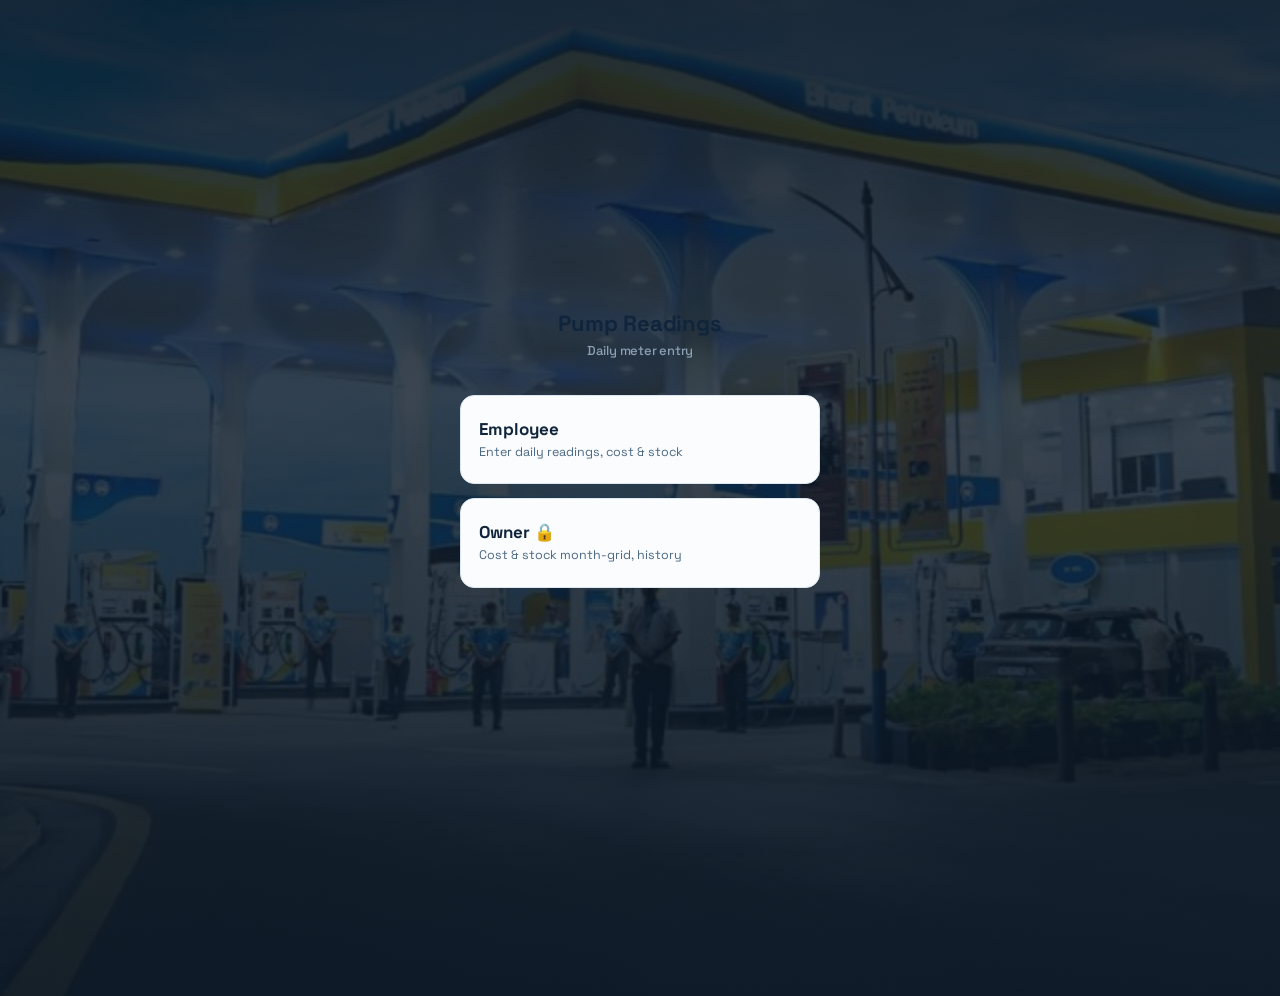
<file: frontend/index.html>
<!DOCTYPE html>
<html lang="en">
<head>
<meta charset="UTF-8">
<meta name="viewport" content="width=device-width, initial-scale=1.0, maximum-scale=1">
<title>Pump Readings</title>
<link rel="manifest" href="manifest.json">
<meta name="theme-color" content="#0b1428">
<meta name="mobile-web-app-capable" content="yes">
<meta name="apple-mobile-web-app-capable" content="yes">
<link rel="icon" type="image/png" sizes="192x192" href="icon-192.png">
<link rel="apple-touch-icon" href="icon-192.png">
<link rel="preconnect" href="https://fonts.googleapis.com">
<link rel="preconnect" href="https://fonts.gstatic.com" crossorigin>
<link href="https://fonts.googleapis.com/css2?family=Space+Grotesk:wght@400;500;600;700&family=IBM+Plex+Mono:wght@400;500;600&display=swap" rel="stylesheet">
<link rel="stylesheet" href="styles.css?v=20261110e">
</head>
<body>

<div class="role-screen" id="roleScreen">
  <div class="role-screen-inner">
    <div class="role-brand">Pump Readings<small>Daily meter entry</small></div>
    <div class="role-cards">
      <button class="role-card" id="roleEmployeeBtn">
        <div class="role-card-title">Employee</div>
        <div class="role-card-sub">Enter daily readings, cost &amp; stock</div>
      </button>
      <button class="role-card owner" id="roleOwnerBtn">
        <div class="role-card-title">Owner 🔒</div>
        <div class="role-card-sub">Cost &amp; stock month-grid, history</div>
      </button>
    </div>
    <div id="roleOwnerGate"></div>
  </div>
</div>

<div class="wrap hidden" id="appWrap">
  <header class="top">
    <div class="brand-row">
      <div class="brand">Pump Readings<small>Daily meter entry</small></div>
      <div style="display:flex;align-items:center;gap:8px;">
        <button class="switch-role-btn" id="switchRoleBtn">Switch</button>
        <span id="statusChip" class="status-chip new">&mdash;</span>
      </div>
    </div>
    <div class="tabs" id="tabBar"></div>
  </header>

  <main>
    <div id="view-summary" class="hidden">
      <div id="summaryBody"></div>
    </div>

    <div id="view-entry">
      <div id="missingDaysNote" class="hidden"></div>
      <div class="date-row">
        <input type="date" id="dateInput">
      </div>
      <div id="entryBody"><div class="loading">Loading&hellip;</div></div>
    </div>

    <div id="view-cost" class="hidden">
      <div id="costBody"><div class="loading">Loading&hellip;</div></div>
    </div>

    <div id="view-stock" class="hidden">
      <div id="stockBody"><div class="loading">Loading&hellip;</div></div>
    </div>

    <div id="view-sales" class="hidden">
      <div id="salesBody"><div class="loading">Loading&hellip;</div></div>
    </div>

    <div id="view-analysis" class="hidden">
      <div id="analysisBody"><div class="loading">Loading&hellip;</div></div>
    </div>

    <div id="view-ai" class="hidden">
      <div id="aiBody"></div>
    </div>
  </main>
</div>

<div class="savebar hidden" id="savebar">
  <div class="savebar-inner">
    <button class="save-btn" id="saveBtn" disabled>Save today's readings</button>
    <div class="save-msg" id="saveMsg"></div>
  </div>
</div>

<div class="fc-modal-backdrop" id="fcModalBackdrop">
  <div class="fc-modal-card">
    <div class="fc-modal-title" id="fcModalTitle">Confirm change</div>
    <div class="fc-modal-body" id="fcModalBody"></div>
    <div class="fc-modal-actions">
      <button class="fc-btn-cancel" id="fcModalCancel">Cancel</button>
      <button class="fc-btn-confirm" id="fcModalConfirm">Confirm</button>
    </div>
  </div>
</div>
<div class="fc-toast" id="fcToast"></div>

<script src="app.js?v=20261110e"></script>
</body>
</html>
</file>
<file: frontend/styles.css>
:root {
  --bg: #0B1826;
  --surface: rgba(28, 51, 80, 0.50);
  --surface-raised: rgba(40, 68, 103, 0.62);
  --glass-blur: blur(22px) saturate(165%);
  --glass-edge: inset 0 1px 0 rgba(255,255,255,.07), inset 0 0 0 1px rgba(255,255,255,.05);
  --line: rgba(166, 191, 219, 0.22);
  --text: #EEF2F7;
  --text-dim: #8CA2BA;
  --text-faint: #57718C;
  --petrol: #D4AF37;
  --petrol-dim: #3A2F14;
  --diesel: #5B8FC4;
  --diesel-dim: #1A3150;
  --alert: #E8615C;
  --alert-dim: #3F201F;
  --ok: #3FAE8A;
  --radius: 14px;
  --pump-photo: url("pump-photo.jpg");
  --font-ui: 'Space Grotesk', system-ui, sans-serif;
  --font-num: 'IBM Plex Mono', 'SFMono-Regular', Menlo, monospace;
}
:root:not([data-theme="light"]) { color-scheme: dark; }
:root[data-theme="light"] {
  --bg: #F5F8FB;
  --surface: #FFFFFF;
  --surface-raised: #FAFCFE;
  --line: #DCE6F0;
  --text: #10253B;
  --text-dim: #4C6882;
  --text-faint: #8CA0B4;
  --petrol-dim: #F3E6C0;
  --diesel-dim: #DCE9F5;
  --alert-dim: #FBDAD9;
  color-scheme: light;
}
@media (prefers-color-scheme: light) {
  :root:not([data-theme="dark"]) {
    --bg: #F5F8FB;
    --surface: #FFFFFF;
    --surface-raised: #FAFCFE;
    --line: #DCE6F0;
    --text: #10253B;
    --text-dim: #4C6882;
    --text-faint: #8CA0B4;
    --petrol-dim: #F3E6C0;
    --diesel-dim: #DCE9F5;
    --alert-dim: #FBDAD9;
    color-scheme: light;
  }
}
* { box-sizing: border-box; }
h1, h2, h3, h4, h5, h6 { text-align: center; }
html, body { margin: 0; padding: 0; }
body {
  background:
    linear-gradient(180deg, rgba(11,24,38,.91), rgba(11,24,38,.80) 40%, rgba(11,24,38,.95)),
    var(--pump-photo) center 32% / cover no-repeat;
  background-color: var(--bg);
  color: var(--text);
  font-family: var(--font-ui);
  min-height: 100vh;
  padding-bottom: 96px;
}
:root[data-theme="light"] body {
  background:
    linear-gradient(180deg, rgba(245,248,251,.90), rgba(245,248,251,.78) 40%, rgba(245,248,251,.96)),
    var(--pump-photo) center 32% / cover no-repeat;
}
.wrap { max-width: 640px; margin: 0 auto; padding: 0 16px; }

header.top {
  position: sticky; top: 0; z-index: 20;
  background: var(--bg);
  border-bottom: 1px solid var(--line);
  padding: 17px 0 12px;
}
header.top::before {
  content: ''; position: absolute; top: 0; left: 0; right: 0; height: 2px;
  background: var(--petrol);
}
.brand-row { display: flex; align-items: baseline; justify-content: space-between; gap: 12px; }
.brand { font-size: 19px; font-weight: 700; letter-spacing: -0.01em; }
.brand small { display: block; font-size: 12px; font-weight: 500; color: var(--text-faint); margin-top: 1px; }
.tabs { display: flex; gap: 4px; margin-top: 12px; background: var(--surface); backdrop-filter: var(--glass-blur); -webkit-backdrop-filter: var(--glass-blur); box-shadow: var(--glass-edge); border-radius: 10px; padding: 3px; }
.tab {
  flex: 1; text-align: center; padding: 8px 0; border-radius: 8px;
  font-size: 13px; font-weight: 600; color: var(--text-dim); cursor: pointer; user-select: none;
  border: none; background: transparent; font-family: var(--font-ui);
}
.tab.active {
  background: var(--surface-raised); backdrop-filter: var(--glass-blur); -webkit-backdrop-filter: var(--glass-blur); color: var(--text);
  box-shadow: inset 0 -2px 0 var(--petrol), inset 0 1px 0 rgba(255,255,255,.07), 0 1px 2px rgba(0,0,0,.2);
}
.tabs { overflow-x: auto; -webkit-overflow-scrolling: touch; scrollbar-width: none; }
.tabs::-webkit-scrollbar { display: none; }
.tab { flex-shrink: 0; padding-left: 14px; padding-right: 14px; }

.date-row { display: flex; align-items: center; gap: 10px; margin-top: 14px; }
.date-row input[type=date] {
  flex: 1; background: var(--surface); backdrop-filter: var(--glass-blur); -webkit-backdrop-filter: var(--glass-blur); box-shadow: var(--glass-edge); border: 1px solid var(--line); color: var(--text);
  font-family: var(--font-num); font-size: 15px; padding: 10px 12px; border-radius: 10px;
}
.status-chip {
  font-size: 11px; font-weight: 600; padding: 5px 10px; border-radius: 999px; white-space: nowrap;
  letter-spacing: .01em;
}
.status-chip.new { background: var(--surface); backdrop-filter: var(--glass-blur); -webkit-backdrop-filter: var(--glass-blur); box-shadow: var(--glass-edge); color: var(--text-faint); border: 1px dashed var(--line); }
.status-chip.saved { background: var(--diesel-dim); color: var(--diesel); }
.status-chip.review { background: var(--alert-dim); color: var(--alert); }

main { padding-top: 18px; }

.section-label {
  display: flex; align-items: center; justify-content: center; gap: 8px;
  font-size: 12px; font-weight: 600; text-transform: none;
  color: var(--text-dim); margin: 22px 0 10px;
}
.section-label .dot { width: 8px; height: 8px; border-radius: 50%; }
.section-label.petrol .dot { background: var(--petrol); }
.section-label.diesel .dot { background: var(--diesel); }

.pump-card {
  background: var(--surface); backdrop-filter: var(--glass-blur); -webkit-backdrop-filter: var(--glass-blur); box-shadow: var(--glass-edge); border: 1px solid var(--line); border-radius: var(--radius);
  padding: 14px 14px 16px; margin-bottom: 10px; transition: border-color .15s;
}
.pump-card.flag { border-color: var(--alert); }
.pump-head { display: flex; align-items: center; justify-content: space-between; margin-bottom: 12px; }
.pump-name { font-weight: 600; font-size: 14.5px; }
.pump-litres { font-family: var(--font-num); font-size: 14px; font-weight: 500; color: var(--text-dim); }
.pump-litres.flag { color: var(--alert); font-weight: 600; }

.field-grid { display: grid; grid-template-columns: 1fr 1fr 1fr; gap: 8px; }
.field label {
  display: block; font-size: 10.5px; font-weight: 600; color: var(--text-faint);
  margin-bottom: 5px; letter-spacing: .02em;
}
.field input {
  width: 100%; background: var(--bg); border: 1px solid var(--line); color: var(--text);
  font-family: var(--font-num); font-size: 15px; font-weight: 500; padding: 9px 8px;
  border-radius: 8px; -moz-appearance: textfield;
}
.field input:focus { outline: none; border-color: var(--petrol); }
.field input::-webkit-outer-spin-button, .field input::-webkit-inner-spin-button { -webkit-appearance: none; margin: 0; }
.field input:read-only { color: var(--text-dim); background: var(--surface-raised); backdrop-filter: var(--glass-blur); -webkit-backdrop-filter: var(--glass-blur); box-shadow: var(--glass-edge); }

.flag-note {
  margin-top: 10px; padding: 9px 10px; background: var(--alert-dim); border-radius: 8px;
  font-size: 12.5px; color: var(--alert); line-height: 1.4;
}
.flag-note label { display: flex; align-items: flex-start; gap: 7px; margin-top: 7px; cursor: pointer; color: var(--text); font-weight: 500; }
.flag-note input[type=checkbox] { margin-top: 2px; accent-color: var(--alert); width: 15px; height: 15px; flex-shrink: 0; }

.name-field { margin-top: 16px; }
.name-field label { display: block; font-size: 12px; font-weight: 600; color: var(--text-dim); margin-bottom: 6px; }
.name-field input {
  width: 100%; background: var(--surface); backdrop-filter: var(--glass-blur); -webkit-backdrop-filter: var(--glass-blur); box-shadow: var(--glass-edge); border: 1px solid var(--line); color: var(--text);
  font-family: var(--font-ui); font-size: 15px; padding: 11px 12px; border-radius: 10px;
}
.name-field input:focus { outline: none; border-color: var(--petrol); }

.savebar {
  position: fixed; left: 0; right: 0; bottom: 0; z-index: 30;
  background: linear-gradient(to top, var(--bg) 60%, transparent);
  padding: 18px 16px 16px;
}
.savebar-inner { max-width: 640px; margin: 0 auto; }
.save-btn {
  width: 100%; padding: 15px; border-radius: 12px; border: none;
  background: var(--petrol); color: #152A41; font-family: var(--font-ui);
  font-size: 15px; font-weight: 700; cursor: pointer; letter-spacing: .01em;
}
.save-btn:disabled { opacity: .5; cursor: not-allowed; }
.save-btn.pending-review { background: var(--alert); color: #2E0F0F; }
.save-msg { text-align: center; font-size: 12px; color: var(--text-dim); margin-top: 8px; min-height: 16px; }
.save-msg.err { color: var(--alert); }
.save-msg.ok { color: var(--ok); }

/* History */
.hist-row {
  display: flex; align-items: center; gap: 12px; padding: 13px 14px;
  background: var(--surface); backdrop-filter: var(--glass-blur); -webkit-backdrop-filter: var(--glass-blur); box-shadow: var(--glass-edge); border: 1px solid var(--line); border-radius: 12px; margin-bottom: 8px;
  cursor: pointer;
}
.hist-dot { width: 9px; height: 9px; border-radius: 50%; flex-shrink: 0; }
.hist-dot.ok { background: var(--ok); }
.hist-dot.review { background: var(--alert); }
.hist-date { font-family: var(--font-num); font-size: 14px; font-weight: 500; width: 88px; flex-shrink: 0; }
.hist-fig { font-family: var(--font-num); font-size: 13px; color: var(--text-dim); flex: 1; }
.hist-fig b { color: var(--text); font-weight: 500; }
.hist-who { font-size: 11px; color: var(--text-faint); }
.empty-state { text-align: center; padding: 48px 20px; color: var(--text-faint); font-size: 13.5px; line-height: 1.6; }

.hist-filter-row { display: flex; gap: 8px; margin-bottom: 14px; }
.hist-filter-row input[type=date] {
  flex: 1; background: var(--surface); backdrop-filter: var(--glass-blur); -webkit-backdrop-filter: var(--glass-blur); box-shadow: var(--glass-edge); border: 1px solid var(--line); color: var(--text);
  font-family: var(--font-num); font-size: 13.5px; padding: 9px 10px; border-radius: 9px;
}

.loading { text-align: center; padding: 60px 20px; color: var(--text-faint); font-size: 13px; }
.hidden { display: none !important; }

::selection { background: var(--petrol-dim); }

.owner-chip {
  font-size: 10.5px; font-weight: 700; letter-spacing: .03em; color: var(--petrol);
  background: var(--petrol-dim); padding: 4px 8px; border-radius: 6px; margin-left: 6px;
}

/* Generic simple entry form (cost / stock) */
.simple-form { background: var(--surface); backdrop-filter: var(--glass-blur); -webkit-backdrop-filter: var(--glass-blur); box-shadow: var(--glass-edge); border: 1px solid var(--line); border-radius: var(--radius); padding: 16px; margin-top: 4px; }
.simple-form .field { margin-bottom: 12px; }
.simple-form label { display: block; font-size: 11.5px; font-weight: 600; color: var(--text-dim); margin-bottom: 6px; }
.simple-form input, .simple-form select, .simple-form textarea {
  width: 100%; background: var(--bg); border: 1px solid var(--line); color: var(--text);
  font-family: var(--font-ui); font-size: 14.5px; padding: 10px 11px; border-radius: 9px;
}
.simple-form input:focus, .simple-form select:focus, .simple-form textarea:focus { outline: none; border-color: var(--petrol); }
.simple-form .two-col { display: grid; grid-template-columns: 1fr 1fr; gap: 10px; }
.fuel-block { border: 1px solid var(--line); border-radius: 12px; padding: 12px; margin-bottom: 10px; }
.fuel-block-title { font-size: 12.5px; font-weight: 700; margin-bottom: 10px; display: flex; align-items: center; gap: 6px; }
.fuel-block-title .dot { width: 8px; height: 8px; border-radius: 50%; }
.fuel-block.petrol .fuel-block-title .dot { background: var(--petrol); }
.fuel-block.diesel .fuel-block-title .dot { background: var(--diesel); }
.submit-btn {
  width: 100%; padding: 13px; border-radius: 11px; border: none; margin-top: 4px;
  background: var(--petrol); color: #152A41; font-family: var(--font-ui); font-size: 14.5px; font-weight: 700; cursor: pointer;
}
.submit-btn:disabled { opacity: .5; }
.form-msg { text-align: center; font-size: 12px; margin-top: 10px; min-height: 16px; color: var(--text-dim); }
.form-msg.ok { color: var(--ok); } .form-msg.err { color: var(--alert); }

.recent-list { margin-top: 18px; }
.recent-row {
  display: flex; align-items: center; gap: 10px; padding: 11px 13px;
  background: var(--surface); backdrop-filter: var(--glass-blur); -webkit-backdrop-filter: var(--glass-blur); box-shadow: var(--glass-edge); border: 1px solid var(--line); border-radius: 11px; margin-bottom: 7px;
}
.recent-row .rd-date { font-family: var(--font-num); font-size: 13px; width: 78px; flex-shrink: 0; color: var(--text-dim); }
.recent-row .rd-main { flex: 1; font-size: 13.5px; }
.recent-row .rd-main b { font-weight: 600; }
.recent-row .rd-sub { font-size: 11px; color: var(--text-faint); }

/* Owner month-grid tables */
.locked-state { text-align: center; padding: 60px 24px; color: var(--text-faint); font-size: 13.5px; line-height: 1.6; }
.month-nav { display: flex; align-items: center; justify-content: space-between; margin: 4px 0 18px; }
.month-nav button {
  background: var(--surface); backdrop-filter: var(--glass-blur); -webkit-backdrop-filter: var(--glass-blur); box-shadow: var(--glass-edge); border: 1px solid var(--line); color: var(--text); width: 34px; height: 34px;
  border-radius: 9px; font-size: 15px; cursor: pointer;
}
.month-nav .m-label { font-family: var(--font-num); font-weight: 600; font-size: 14.5px; }

.cost-table-wrap, .stock-table-wrap {
  overflow-x: auto; border: 1px solid var(--line); border-radius: var(--radius);
  background: var(--surface); backdrop-filter: var(--glass-blur); -webkit-backdrop-filter: var(--glass-blur); box-shadow: var(--glass-edge);
}
.cost-table, .stock-table { border-collapse: collapse; width: 100%; min-width: 760px; font-size: 12.5px; }
.cost-table th, .cost-table td, .stock-table th, .stock-table td { padding: 6px 8px; border-bottom: 1px solid var(--line); white-space: nowrap; text-align: center; }
.cost-table thead th, .stock-table thead th {
  position: sticky; top: 0; background: var(--surface-raised); backdrop-filter: var(--glass-blur); -webkit-backdrop-filter: var(--glass-blur);
  font-weight: 600; color: var(--text-dim); font-size: 11px; z-index: 1;
}
.stock-table thead th.col-petrol { color: var(--petrol); }
.stock-table thead th.col-diesel { color: var(--diesel); }
.cost-table th.cost-row-label, .cost-table td.cost-row-label, .stock-table th.cost-row-label, .stock-table td.cost-row-label {
  position: sticky; left: 0; background: var(--surface-raised); backdrop-filter: var(--glass-blur); -webkit-backdrop-filter: var(--glass-blur);
  font-family: var(--font-num); font-weight: 600; text-align: left; z-index: 1;
}
.cost-table tr.today-row td:not(.cost-row-label):not(.cost-row-total), .stock-table tr.today-row td:not(.cost-row-label):not(.cost-row-total) { background: rgba(120, 170, 255, 0.08); }
.cost-table td.cost-row-total, .stock-table td.cost-row-total { font-family: var(--font-num); font-weight: 600; color: var(--text); }
.cost-table tfoot td, .stock-table tfoot td { font-weight: 600; color: var(--text); border-top: 2px solid var(--line); border-bottom: none; }
.cost-table tfoot td.cost-row-label, .stock-table tfoot td.cost-row-label { background: var(--surface-raised); }
.cost-cell {
  width: 64px; text-align: right; background: transparent; border: 1px solid transparent; border-radius: 6px;
  color: var(--text); font-family: var(--font-num); font-size: 12.5px; padding: 5px 6px; -moz-appearance: textfield;
}
.cost-cell:hover { border-color: var(--line); }
.cost-cell:focus { outline: none; border-color: var(--petrol); background: var(--surface-raised); }
.cost-cell:disabled { opacity: 0.35; }
.cost-cell.saving { opacity: 0.5; }
/* Gold corner = this cell has a staff note; tapping the cell shows it. */
.cost-table td.has-note { position: relative; }
.cost-table td.has-note::after {
  content: ''; position: absolute; top: 0; right: 0; pointer-events: none;
  border-style: solid; border-width: 0 8px 8px 0; border-color: transparent var(--petrol) transparent transparent;
}
.cost-note-pop {
  position: fixed; z-index: 1000; max-width: min(260px, calc(100vw - 16px));
  background: var(--bg); color: var(--text); border: 1px solid var(--petrol); border-radius: 10px;
  padding: 8px 11px; font-size: 12.5px; line-height: 1.45; box-shadow: 0 8px 22px rgba(0,0,0,.4);
  pointer-events: none; overflow-wrap: anywhere;
}
.cost-note-line + .cost-note-line { margin-top: 5px; padding-top: 5px; border-top: 1px solid var(--line); }
.cost-table-note, .stock-table-note { font-size: 12px; margin-top: 8px; min-height: 16px; }
.cost-table-note.ok, .stock-table-note.ok { color: var(--ok); } .cost-table-note.err, .stock-table-note.err { color: var(--alert); }
.cost-table-hint, .stock-table-hint { font-size: 12px; color: var(--text-faint); margin-bottom: 14px; line-height: 1.5; }
.stock-table td.computed-cell { font-family: var(--font-num); color: var(--text-dim); }
.stock-table td.computed-cell .computed-val { color: var(--text); font-weight: 600; }
.stock-cell {
  width: 64px; text-align: right; background: transparent; border: 1px solid transparent; border-radius: 6px;
  color: var(--text); font-family: var(--font-num); font-size: 12.5px; padding: 5px 6px; -moz-appearance: textfield;
}
.stock-cell:hover { border-color: var(--line); }
.stock-cell:focus { outline: none; border-color: var(--petrol); background: var(--surface-raised); }
.stock-cell:disabled { opacity: 0.35; }
.stock-cell.saving { opacity: 0.5; }

/* Analysis tab */
.kpi-grid { display: grid; grid-template-columns: 1fr 1fr; gap: 10px; margin-bottom: 14px; }
.kpi-card {
  background: var(--surface); backdrop-filter: var(--glass-blur); -webkit-backdrop-filter: var(--glass-blur);
  box-shadow: var(--glass-edge); border: 1px solid var(--line); border-radius: var(--radius); padding: 14px 15px;
}
.kpi-card.profit { background: var(--surface-raised); }
.kpi-card.profit.negative .k-value { color: var(--alert); }
.k-label { font-size: 11.5px; color: var(--text-faint); margin-bottom: 6px; }
.k-value { font-family: var(--font-num); font-size: 19px; font-weight: 600; color: var(--text); }
.analysis-note { font-size: 12px; color: var(--text-faint); line-height: 1.6; margin: -4px 0 18px; }
.chart-card {
  background: var(--surface); backdrop-filter: var(--glass-blur); -webkit-backdrop-filter: var(--glass-blur);
  box-shadow: var(--glass-edge); border: 1px solid var(--line); border-radius: var(--radius); padding: 16px; margin-bottom: 16px;
}
.chart-card h4 { font-size: 12.5px; font-weight: 600; color: var(--text-dim); margin: 0 0 12px; }
.chart-legend { display: flex; gap: 14px; margin-bottom: 8px; font-size: 11px; color: var(--text-dim); }
.chart-legend span { display: inline-flex; align-items: center; gap: 5px; }
.chart-legend .dot { width: 8px; height: 8px; border-radius: 50%; display: inline-block; }
.rate-editor {
  background: var(--surface); backdrop-filter: var(--glass-blur); -webkit-backdrop-filter: var(--glass-blur);
  box-shadow: var(--glass-edge); border: 1px solid var(--line); border-radius: var(--radius); padding: 16px;
}
.rate-editor h4 { font-size: 12.5px; font-weight: 600; color: var(--text-dim); margin: 0 0 12px; }
.rate-row { display: flex; gap: 10px; flex-wrap: wrap; }
.rate-field { flex: 1; min-width: 120px; }
.rate-field label { display: block; font-size: 11px; color: var(--text-faint); margin-bottom: 5px; }
.rate-field input {
  width: 100%; background: var(--surface-raised); border: 1px solid var(--line); border-radius: 8px;
  color: var(--text); font-family: var(--font-num); font-size: 13px; padding: 8px 9px;
}
.rate-field input:focus { outline: none; border-color: var(--petrol); }
.rate-save {
  background: var(--petrol); color: #1A1406; border: none; border-radius: 8px; font-family: var(--font-ui);
  font-weight: 700; font-size: 13px; padding: 9px 18px; cursor: pointer; align-self: flex-end;
}
.rate-save:disabled { opacity: 0.5; cursor: default; }

/* Role gate */
.role-screen { min-height: 100vh; display: flex; align-items: center; justify-content: center; padding: 24px 16px; }
.role-screen.hidden { display: none; }
.role-screen-inner { max-width: 360px; width: 100%; }
.role-brand { font-size: 22px; font-weight: 700; letter-spacing: -0.01em; text-align: center; margin-bottom: 36px; }
.role-brand small { display: block; font-size: 13px; font-weight: 500; color: var(--text-faint); margin-top: 5px; }
.role-cards { display: flex; flex-direction: column; gap: 14px; }
.role-card {
  background: var(--surface-raised); backdrop-filter: var(--glass-blur); -webkit-backdrop-filter: var(--glass-blur);
  box-shadow: var(--glass-edge); border: 1px solid var(--line); border-radius: var(--radius);
  padding: 22px 18px; cursor: pointer; text-align: left; font-family: var(--font-ui); width: 100%;
  transition: border-color .15s;
}
.role-card:hover, .role-card:active { border-color: var(--petrol); }
.role-card-title { font-size: 17px; font-weight: 700; color: var(--text); margin-bottom: 4px; }
.role-card-sub { font-size: 12.5px; color: var(--text-dim); line-height: 1.4; }
#roleOwnerGate { margin-top: 4px; }
.switch-role-btn {
  background: none; border: 1px solid var(--line); color: var(--text-dim); font-family: var(--font-ui);
  font-size: 11.5px; font-weight: 600; padding: 5px 10px; border-radius: 7px; cursor: pointer;
}

/* ---- saved-reading edit / delete controls ---- */
.lock-icon { width: 11px; height: 11px; opacity: .65; vertical-align: -1px; }
.field label { display: flex; align-items: center; gap: 4px; }
.field input.locked-field { color: var(--text-dim); background: rgba(40,68,103,.28); cursor: not-allowed; }
.field input.editing-field { border-color: var(--petrol); box-shadow: 0 0 0 1px var(--petrol); }
.field-actions { display: flex; gap: 6px; margin-top: 6px; }
.pill-btn {
  font-family: var(--font-ui); font-size: 11px; font-weight: 600; border-radius: 7px;
  padding: 5px 9px; border: 1px solid var(--line); background: var(--surface-raised); color: var(--text-dim);
  cursor: pointer; display: inline-flex; align-items: center; gap: 4px;
}
.pill-btn:hover { color: var(--text); border-color: var(--text-faint); }
.pill-btn.edit:hover { color: var(--diesel); border-color: var(--diesel); }
.pill-btn.clear:hover { color: var(--alert); border-color: var(--alert); }
.pill-btn.save { color: var(--ok); border-color: var(--ok); }
.pill-btn.cancel { color: var(--text-faint); }
.locked-note {
  display: flex; align-items: center; gap: 6px; font-size: 11.5px; color: var(--text-faint);
  margin-top: 8px; padding-top: 8px; border-top: 1px dashed var(--line);
}
.missing-note {
  display: flex; align-items: center; flex-wrap: wrap; gap: 6px;
  background: var(--surface-raised); border: 1px solid var(--line); border-left: 3px solid var(--alert);
  border-radius: 10px; padding: 9px 12px; margin-bottom: 12px; font-size: 12px;
}
.missing-note-label { font-weight: 700; color: var(--text-dim); margin-right: 2px; }
.missing-chip {
  background: var(--surface); border: 1px solid var(--line); color: var(--text);
  font-size: 11.5px; padding: 3px 9px; border-radius: 999px;
}
.missing-chip { font-family: inherit; line-height: 1.3; }
button.missing-chip { cursor: pointer; -webkit-tap-highlight-color: transparent; }
.missing-chip.more { color: var(--text-dim); border-style: dashed; }
.missing-chip.missing-day:active { transform: scale(.96); }
.missing-chip.missing-day.current { background: var(--petrol); border-color: var(--petrol); color: #1a1405; font-weight: 700; }
.danger-zone {
  margin: 24px 0 0; padding: 14px; border-radius: var(--radius); border: 1px solid rgba(232,97,92,.35);
  background: var(--alert-dim);
}
.danger-zone h4 { margin: 0 0 4px; font-size: 13.5px; color: var(--alert); }
.danger-zone p { margin: 0 0 12px; font-size: 12px; color: var(--text-dim); line-height: 1.5; }
.danger-btn {
  font-family: var(--font-ui); font-weight: 700; font-size: 13px; color: #fff; background: var(--alert);
  border: none; border-radius: 9px; padding: 10px 16px; cursor: pointer; width: 100%;
}
.danger-btn:hover { filter: brightness(1.08); }

/* confirm modal */
.fc-modal-backdrop {
  position: fixed; inset: 0; background: rgba(5,11,18,.6); backdrop-filter: blur(3px);
  display: none; align-items: flex-end; justify-content: center; z-index: 100;
}
.fc-modal-backdrop.show { display: flex; }
.fc-modal-card {
  width: 100%; max-width: 420px; background: var(--surface-raised); border: 1px solid var(--line);
  border-top-left-radius: 18px; border-top-right-radius: 18px; padding: 20px 18px 24px;
  box-shadow: 0 -8px 30px rgba(0,0,0,.4);
}
@media (min-width: 520px) {
  .fc-modal-backdrop { align-items: center; }
  .fc-modal-card { border-radius: 16px; }
}
.fc-modal-title { font-size: 16px; font-weight: 700; margin: 0 0 6px; }
.fc-modal-body { font-size: 13.5px; color: var(--text-dim); line-height: 1.55; margin: 0 0 18px; }
.fc-modal-body b { color: var(--text); }
.fc-modal-actions { display: flex; gap: 10px; }
.fc-modal-actions button {
  flex: 1; font-family: var(--font-ui); font-weight: 700; font-size: 14px; border-radius: 10px;
  padding: 12px 0; cursor: pointer; border: 1px solid var(--line);
}
.fc-btn-cancel { background: var(--surface); color: var(--text); }
.fc-btn-confirm { background: var(--alert); color: #fff; border-color: var(--alert) !important; }
.fc-btn-confirm.neutral { background: var(--petrol); color: #1a1406; border-color: var(--petrol) !important; }
.fc-toast {
  position: fixed; left: 50%; bottom: 24px; transform: translateX(-50%) translateY(20px);
  background: var(--ok); color: #06261d; font-weight: 700; font-size: 13px;
  padding: 10px 18px; border-radius: 999px; opacity: 0; transition: all .25s ease; z-index: 200;
  box-shadow: 0 6px 20px rgba(0,0,0,.3); pointer-events: none;
}
.fc-toast.show { opacity: 1; transform: translateX(-50%) translateY(0); }

/* ---- Summary tab (owner briefing) ---- */
.briefing-card {
  background: var(--surface-raised); backdrop-filter: var(--glass-blur); -webkit-backdrop-filter: var(--glass-blur);
  box-shadow: var(--glass-edge); border: 1px solid var(--line); border-radius: var(--radius); padding: 16px; margin-bottom: 16px;
}
.briefing-head { display: flex; align-items: baseline; justify-content: space-between; margin-bottom: 10px; gap: 10px; }
.briefing-head h3 { margin: 0; font-size: 15px; font-weight: 700; }
.briefing-when { font-size: 11px; color: var(--text-faint); white-space: nowrap; }
.briefing-body { font-size: 13.5px; line-height: 1.65; color: var(--text); white-space: pre-wrap; }
.briefing-body.thinking { color: var(--text-faint); font-style: italic; }
.briefing-refresh {
  margin-top: 12px; background: var(--surface); border: 1px solid var(--line); color: var(--text-dim); font-family: var(--font-ui);
  font-size: 12px; font-weight: 600; padding: 7px 12px; border-radius: 999px; cursor: pointer;
}
.briefing-refresh:disabled { opacity: .5; cursor: not-allowed; }
.briefing-kpis { display: grid; grid-template-columns: 1fr 1fr; gap: 10px; margin-bottom: 16px; }

/* ---- Summary tab (backups) ---- */
.backup-card {
  background: var(--surface-raised); backdrop-filter: var(--glass-blur); -webkit-backdrop-filter: var(--glass-blur);
  box-shadow: var(--glass-edge); border: 1px solid var(--line); border-radius: var(--radius); padding: 16px; margin-bottom: 16px;
}
.backup-note { font-size: 12px; color: var(--text-faint); line-height: 1.5; margin-bottom: 4px; }
.backup-list, #backupList { margin-top: 12px; display: flex; flex-direction: column; gap: 8px; }
.backup-row {
  display: flex; align-items: center; justify-content: space-between; gap: 10px;
  padding: 9px 11px; border: 1px solid var(--line); border-radius: 10px; background: var(--surface);
}
.backup-row-main { display: flex; align-items: center; gap: 10px; flex-wrap: wrap; font-size: 12.5px; }
.backup-kind {
  font-size: 10.5px; font-weight: 700; letter-spacing: .02em; padding: 2px 8px; border-radius: 999px;
  background: var(--surface-raised); border: 1px solid var(--line); color: var(--text-dim);
}
.backup-kind.auto { color: var(--diesel); border-color: var(--diesel); }
.backup-kind.manual { color: var(--petrol); border-color: var(--petrol); }
.backup-date { color: var(--text); }
.backup-size { color: var(--text-faint); font-size: 11.5px; }
.backup-row-actions { display: flex; gap: 6px; flex-shrink: 0; }
.pill-btn.danger { color: var(--alert); border-color: var(--line); }
.pill-btn.danger:hover { border-color: var(--alert); }

/* ---- AI Assistant tab ---- */
.ai-intro { background: var(--surface-raised); backdrop-filter: var(--glass-blur); -webkit-backdrop-filter: var(--glass-blur); box-shadow: var(--glass-edge); border: 1px solid var(--line); border-radius: var(--radius); padding: 14px 16px; margin-bottom: 14px; }
.ai-intro h3 { margin: 0 0 5px; font-size: 14.5px; font-weight: 600; }
.ai-intro p { margin: 0; font-size: 12.5px; color: var(--text-dim); line-height: 1.5; }
.ai-chips { display: flex; flex-wrap: wrap; gap: 7px; margin-bottom: 14px; }
.ai-chip {
  background: var(--surface); backdrop-filter: var(--glass-blur); -webkit-backdrop-filter: var(--glass-blur); box-shadow: var(--glass-edge);
  border: 1px solid var(--line); color: var(--text-dim); font-family: var(--font-ui);
  font-size: 12px; font-weight: 600; padding: 7px 12px; border-radius: 999px; cursor: pointer;
}
.ai-chip:hover { color: var(--text); border-color: var(--petrol); }
.ai-chip:disabled { opacity: .5; cursor: not-allowed; }
.ai-log { display: flex; flex-direction: column; gap: 10px; margin-bottom: 14px; min-height: 40px; }
.ai-msg { max-width: 88%; padding: 10px 13px; border-radius: 14px; font-size: 13.5px; line-height: 1.5; white-space: pre-wrap; }
.ai-msg.user {
  align-self: flex-end; background: var(--petrol); color: #152A41; font-weight: 500;
  border-bottom-right-radius: 4px;
}
.ai-msg.assistant {
  align-self: flex-start; background: var(--surface-raised); backdrop-filter: var(--glass-blur); -webkit-backdrop-filter: var(--glass-blur);
  box-shadow: var(--glass-edge); border: 1px solid var(--line); color: var(--text);
  border-bottom-left-radius: 4px;
}
.ai-msg.assistant.thinking { color: var(--text-faint); font-style: italic; display: flex; align-items: center; gap: 8px; }
.ai-msg.assistant.awaiting-confirm { color: var(--petrol); font-style: italic; font-weight: 600; display: flex; align-items: center; gap: 8px; }
.ai-busy-dots { display: inline-flex; gap: 3px; flex-shrink: 0; }
.ai-busy-dots span {
  width: 5px; height: 5px; border-radius: 50%; background: currentColor; opacity: .35;
  animation: ai-busy-blink 1.1s infinite ease-in-out;
}
.ai-busy-dots span:nth-child(2) { animation-delay: .15s; }
.ai-busy-dots span:nth-child(3) { animation-delay: .3s; }
@keyframes ai-busy-blink { 0%, 80%, 100% { opacity: .25; } 40% { opacity: 1; } }
@media (prefers-reduced-motion: reduce) { .ai-busy-dots span { animation: none; opacity: .7; } }
.ai-send-btn.ai-stop-btn { animation: ai-busy-pulse 1.4s infinite ease-in-out; }
@keyframes ai-busy-pulse { 0%, 100% { opacity: 1; } 50% { opacity: .6; } }
@media (prefers-reduced-motion: reduce) { .ai-send-btn.ai-stop-btn { animation: none; } }
.ai-msg.error { align-self: flex-start; background: var(--alert-dim); color: var(--alert); border: 1px solid var(--alert); border-bottom-left-radius: 4px; }
.ai-input-row { display: flex; gap: 8px; position: sticky; bottom: 8px; }
.ai-input-row textarea {
  flex: 1; resize: none; background: var(--surface); backdrop-filter: var(--glass-blur); -webkit-backdrop-filter: var(--glass-blur);
  border: 1px solid var(--line); color: var(--text); font-family: var(--font-ui); font-size: 14px;
  padding: 10px 12px; border-radius: 12px; min-height: 42px; max-height: 120px;
}
.ai-input-row textarea:focus { outline: none; border-color: var(--petrol); }
.ai-send-btn, .ai-stop-btn {
  border: none; border-radius: 12px; padding: 0 16px; font-weight: 700; font-size: 13.5px; cursor: pointer;
  font-family: var(--font-ui); flex-shrink: 0;
}
.ai-send-btn { background: var(--petrol); color: #152A41; }
.ai-send-btn:disabled { opacity: .5; cursor: not-allowed; }
.ai-stop-btn { background: var(--alert); color: #2E0F0F; }
.ai-note { font-size: 11px; color: var(--text-faint); margin-top: 8px; text-align: center; }

.ai-confirm-card {
  align-self: flex-start; max-width: 92%; background: var(--surface-raised); backdrop-filter: var(--glass-blur); -webkit-backdrop-filter: var(--glass-blur);
  box-shadow: var(--glass-edge); border: 1px solid var(--petrol); border-radius: 14px; padding: 12px 13px;
}
.ai-confirm-label { font-size: 10.5px; font-weight: 700; letter-spacing: .02em; color: var(--petrol); margin-bottom: 6px; }
.ai-confirm-text { font-size: 13px; line-height: 1.5; color: var(--text); white-space: pre-wrap; margin-bottom: 10px; }
.ai-confirm-actions { display: flex; gap: 8px; }
.ai-confirm-btn {
  flex: 1; border: 1px solid var(--line); border-radius: 9px; padding: 8px 10px; font-weight: 700; font-size: 13px;
  cursor: pointer; font-family: var(--font-ui);
}
.ai-confirm-btn.confirm { background: var(--petrol); color: #152A41; border-color: var(--petrol); }
.ai-confirm-btn.cancel { background: var(--surface); color: var(--text-dim); }
.ai-confirm-btn:disabled { opacity: .5; cursor: not-allowed; }
.ai-confirm-result { font-size: 12px; font-weight: 600; margin-top: 8px; }
.ai-confirm-card.resolved-confirm .ai-confirm-result { color: var(--ok); }
.ai-confirm-card.resolved-cancel .ai-confirm-result { color: var(--text-faint); }

.ai-confirm-all-bar {
  align-self: stretch; background: var(--surface-raised); backdrop-filter: var(--glass-blur); -webkit-backdrop-filter: var(--glass-blur);
  box-shadow: var(--glass-edge); border: 1px dashed var(--petrol); border-radius: 14px; padding: 12px 13px;
  position: sticky; bottom: 0;
}
.ai-confirm-all-text { font-size: 12.5px; font-weight: 600; color: var(--text-dim); margin-bottom: 8px; }
.ai-confirm-all-bar .ai-confirm-actions { display: flex; gap: 8px; }

.sales-table td.sales-missing { color: var(--text-faint); font-style: italic; text-align: left; padding-left: 14px; }
.sales-table tfoot tr.sales-avg td { font-weight: 400; color: var(--text-dim); border-top: none; }

.remember-row { display: flex; align-items: center; gap: 8px; font-size: 13.5px; color: var(--text-dim); margin: 4px 0 14px; }
.remember-row input[type=checkbox] { width: 16px; height: 16px; accent-color: var(--petrol); }
</file>
